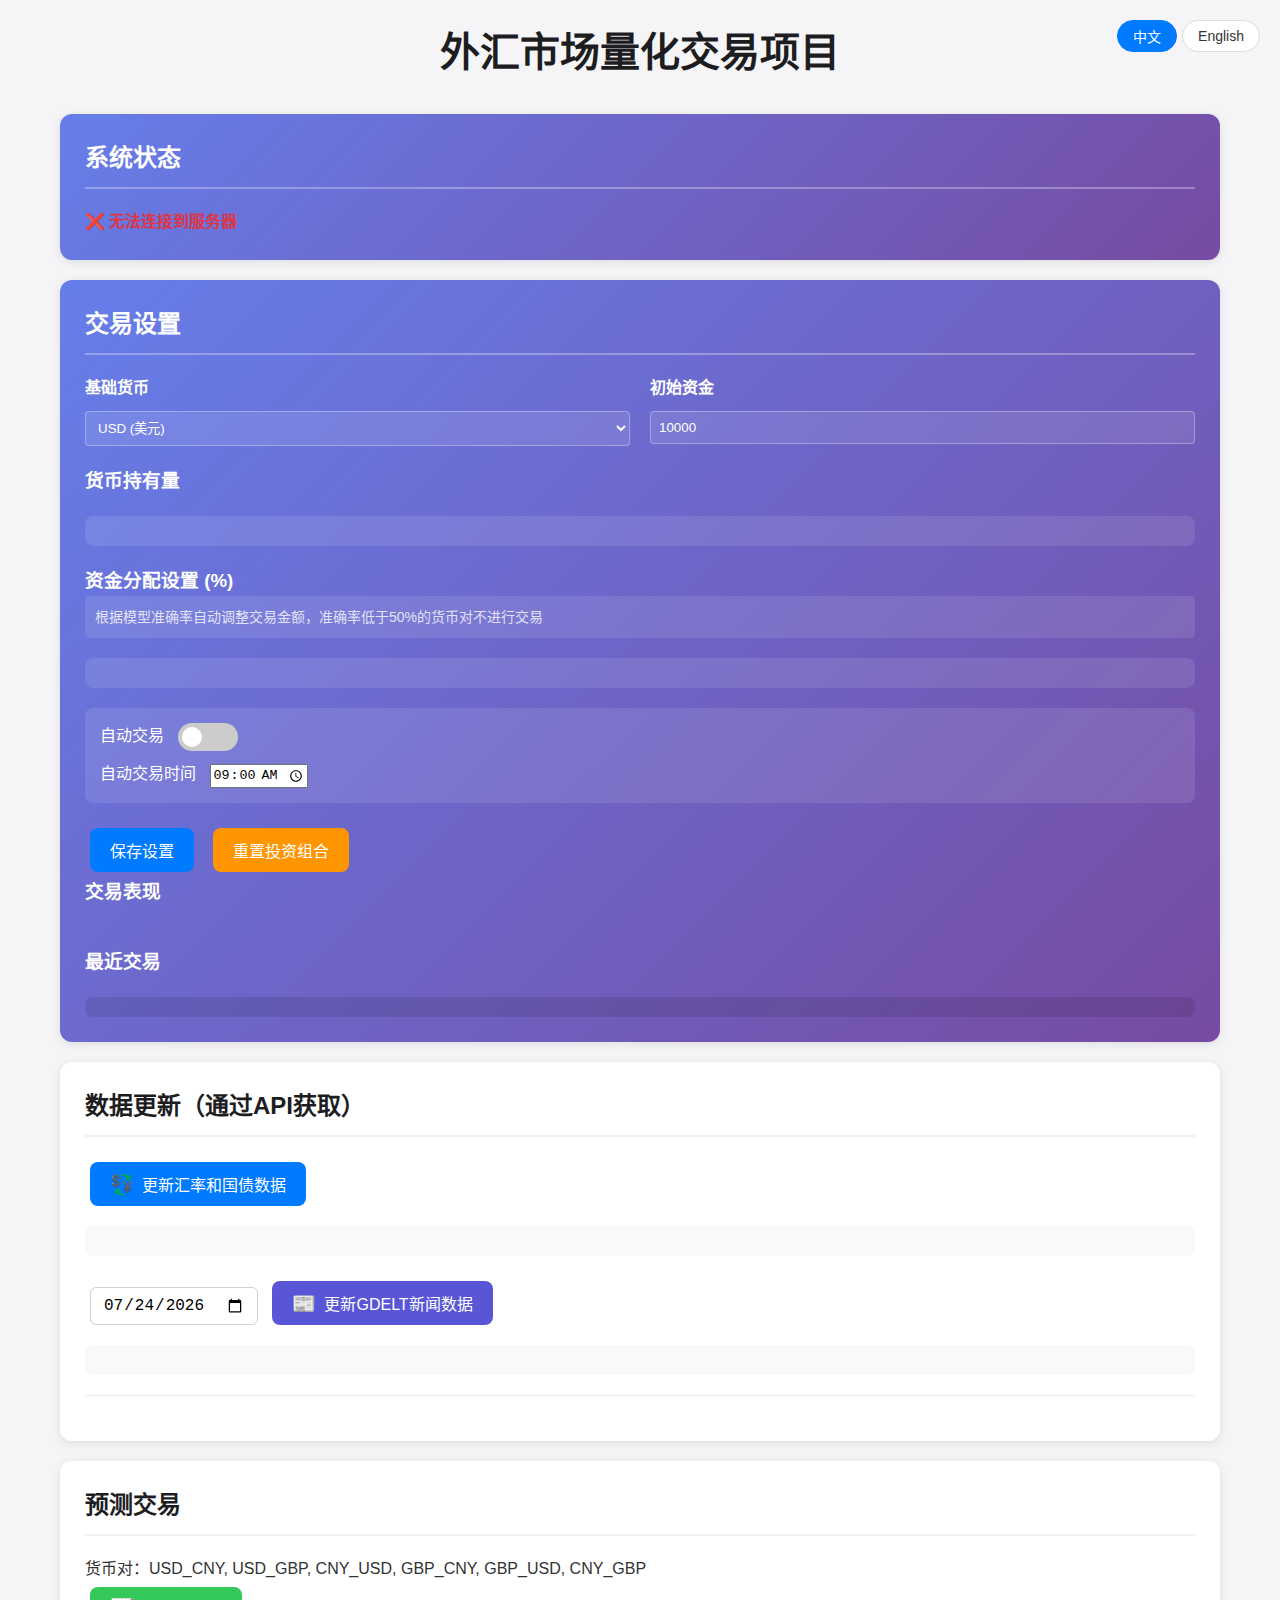
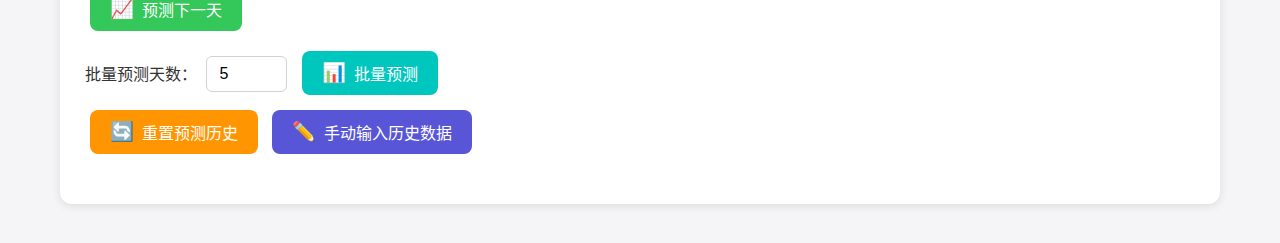
<file: frontend/index.html>
<!DOCTYPE html>
<html lang="zh-CN">
<head>
    <meta charset="UTF-8">
    <meta name="viewport" content="width=device-width, initial-scale=1.0">
    <title>外汇市场量化交易项目 | Forex Quantitative Trading Project</title>
    <link rel="stylesheet" href="style.css">
    <style>
        /* 交易设置样式 */
        .trading-section {
            background: linear-gradient(135deg, #667eea 0%, #764ba2 100%);
            color: white;
            margin-bottom: 20px;
        }
        
        .trading-section h2 {
            color: white;
            border-bottom-color: rgba(255,255,255,0.3);
        }
        
        .trading-controls {
            display: grid;
            grid-template-columns: repeat(auto-fit, minmax(250px, 1fr));
            gap: 20px;
            margin: 20px 0;
        }
        
        .trading-input-group {
            display: flex;
            flex-direction: column;
            gap: 10px;
        }
        
        .trading-input-group label {
            font-weight: bold;
        }
        
        .trading-input-group input {
            padding: 8px;
            border: 1px solid rgba(255,255,255,0.3);
            border-radius: 4px;
            background: rgba(255,255,255,0.1);
            color: white;
        }
        
        .trading-input-group input::placeholder {
            color: rgba(255,255,255,0.6);
        }
        
        .allocation-grid {
            display: grid;
            grid-template-columns: repeat(auto-fill, minmax(200px, 1fr));
            gap: 15px;
            margin: 20px 0;
            padding: 15px;
            background: rgba(255,255,255,0.1);
            border-radius: 8px;
        }
        
        .allocation-item {
            background: rgba(255,255,255,0.1);
            padding: 15px;
            border-radius: 8px;
        }
        
        .allocation-item.low-accuracy {
            opacity: 0.6;
            background: rgba(255,0,0,0.1);
        }
        
        .allocation-header {
            display: flex;
            justify-content: space-between;
            align-items: center;
            margin-bottom: 10px;
        }
        
        .accuracy-badge {
            padding: 2px 8px;
            border-radius: 12px;
            font-size: 12px;
            font-weight: bold;
        }
        
        .accuracy-badge.good {
            background: #4ecdc4;
            color: white;
        }
        
        .accuracy-badge.medium {
            background: #ffc107;
            color: white;
        }
        
        .accuracy-badge.poor {
            background: #ff6b6b;
            color: white;
        }
        
        .warning-text {
            color: #ff6b6b;
            font-size: 12px;
            margin-top: 5px;
        }
        
        .allocation-hint {
            color: rgba(255,255,255,0.8);
            font-size: 14px;
            margin-bottom: 15px;
            padding: 10px;
            background: rgba(255,255,255,0.1);
            border-radius: 4px;
        }
        
        .allocation-item input {
            width: 60px;
            text-align: center;
        }
        
        .reverse-btn {
            background: #ff6b6b;
            color: white;
            border: none;
            padding: 4px 8px;
            border-radius: 4px;
            cursor: pointer;
            font-size: 12px;
            margin-left: 10px;
        }
        
        .reverse-btn.active {
            background: #4ecdc4;
        }
        
        .auto-trade-controls {
            margin: 20px 0;
            padding: 15px;
            background: rgba(255,255,255,0.1);
            border-radius: 8px;
        }
        
        .toggle-switch {
            position: relative;
            display: inline-block;
            width: 60px;
            height: 28px;
            margin-left: 10px;
        }
        
        .toggle-switch input {
            opacity: 0;
            width: 0;
            height: 0;
        }
        
        .slider {
            position: absolute;
            cursor: pointer;
            top: 0;
            left: 0;
            right: 0;
            bottom: 0;
            background-color: #ccc;
            transition: .4s;
            border-radius: 28px;
        }
        
        .slider:before {
            position: absolute;
            content: "";
            height: 20px;
            width: 20px;
            left: 4px;
            bottom: 4px;
            background-color: white;
            transition: .4s;
            border-radius: 50%;
        }
        
        input:checked + .slider {
            background-color: #4ecdc4;
        }
        
        input:checked + .slider:before {
            transform: translateX(32px);
        }
        
        .performance-stats {
            display: grid;
            grid-template-columns: repeat(auto-fit, minmax(150px, 1fr));
            gap: 15px;
            margin: 20px 0;
        }
        
        .stat-card {
            background: rgba(255,255,255,0.1);
            padding: 15px;
            border-radius: 8px;
            text-align: center;
        }
        
        .stat-card h4 {
            margin: 0 0 10px 0;
            font-size: 14px;
            opacity: 0.8;
        }
        
        .stat-card .value {
            font-size: 24px;
            font-weight: bold;
        }
        
        .trade-history {
            max-height: 300px;
            overflow-y: auto;
            background: rgba(0,0,0,0.1);
            padding: 10px;
            border-radius: 8px;
            margin-top: 20px;
        }
        
        .trade-item {
            display: flex;
            justify-content: space-between;
            padding: 8px;
            margin-bottom: 5px;
            background: rgba(255,255,255,0.05);
            border-radius: 4px;
            font-size: 14px;
        }
        
        .trade-item.buy {
            border-left: 3px solid #4ecdc4;
        }
        
        .trade-item.sell {
            border-left: 3px solid #ff6b6b;
        }
        
        .currency-holdings {
            margin: 20px 0;
            padding: 15px;
            background: rgba(255,255,255,0.1);
            border-radius: 8px;
        }
        
        .currency-holdings-grid {
            display: grid;
            grid-template-columns: repeat(auto-fit, minmax(150px, 1fr));
            gap: 15px;
        }
        
        .currency-holding-item {
            background: rgba(255,255,255,0.1);
            padding: 15px;
            border-radius: 8px;
            text-align: center;
        }
        
        .currency-holding-item .currency-name {
            display: block;
            font-weight: bold;
            margin-bottom: 5px;
        }
        
        .currency-holding-item .currency-amount {
            display: block;
            font-size: 20px;
            color: #4ecdc4;
        }
        
        .reversed-badge {
            background: #ff6b6b;
            color: white;
            padding: 2px 6px;
            border-radius: 4px;
            font-size: 11px;
        }
        
        .accuracy-info {
            color: #4ecdc4;
            font-weight: bold;
        }
        
        #baseCurrency {
            padding: 8px;
            border: 1px solid rgba(255,255,255,0.3);
            border-radius: 4px;
            background: rgba(255,255,255,0.1);
            color: white;
            width: 100%;
        }
        
        #baseCurrency option {
            background: #333;
            color: white;
        }
    </style>
</head>
<body>
    <div class="container">
        <!-- 语言切换按钮 -->
        <div class="language-switcher">
            <button onclick="setLanguage('zh')" class="lang-btn" id="zh-btn">中文</button>
            <button onclick="setLanguage('en')" class="lang-btn" id="en-btn">English</button>
        </div>
        
        <h1 data-i18n="title">外汇市场量化交易项目</h1>
        
        <!-- 系统状态 -->
        <div class="section status-section">
            <h2 data-i18n="system_status">系统状态</h2>
            <div id="systemStatus">
                <p data-i18n="connecting">正在连接服务器...</p>
            </div>
        </div>
        
        <!-- 交易设置部分 -->
        <div class="section trading-section">
            <h2 data-i18n="trading_settings">交易设置</h2>
            
            <div class="trading-controls">
                <div class="trading-input-group">
                    <label data-i18n="base_currency">基础货币</label>
                    <select id="baseCurrency">
                        <option value="USD">USD (美元)</option>
                        <option value="CNY">CNY (人民币)</option>
                        <option value="GBP">GBP (英镑)</option>
                    </select>
                </div>
                <div class="trading-input-group">
                    <label data-i18n="initial_balance">初始资金</label>
                    <input type="number" id="initialBalance" value="10000" min="100" step="100">
                </div>
            </div>
            
            <h3 data-i18n="currency_holdings">货币持有量</h3>
            <div class="currency-holdings" id="currencyHoldings">
                <!-- 动态生成 -->
            </div>
            
            <h3 data-i18n="allocation_settings">交易策略设置 (%)</h3>
            <p class="allocation-hint" data-i18n="allocation_hint">根据模型准确率自动调整交易金额，准确率低于50%的货币对不进行交易</p>
            <div class="allocation-grid" id="allocationGrid">
                <!-- 动态生成 -->
            </div>
            
            <div class="auto-trade-controls">
                <label>
                    <span data-i18n="auto_trade">自动交易</span>
                    <label class="toggle-switch">
                        <input type="checkbox" id="autoTradeToggle">
                        <span class="slider"></span>
                    </label>
                </label>
                <div style="margin-top: 10px;">
                    <label data-i18n="auto_trade_time">自动交易时间</label>
                    <input type="time" id="autoTradeTime" value="09:00" style="margin-left: 10px;">
                </div>
            </div>
            
            <button class="btn btn-primary" onclick="saveSettings()">
                <span data-i18n="save_settings">保存设置</span>
            </button>
            <button class="btn btn-warning" onclick="resetPortfolio()" style="margin-left: 10px;">
                <span data-i18n="reset_portfolio">重置投资组合</span>
            </button>
            
            <h3 data-i18n="performance_stats">交易表现</h3>
            <div class="performance-stats" id="performanceStats">
                <!-- 动态生成 -->
            </div>
            
            <h3 data-i18n="recent_trades">最近交易</h3>
            <div class="trade-history" id="tradeHistory">
                <!-- 动态生成 -->
            </div>
        </div>
        
        <!-- 数据更新部分 -->
        <div class="section">
            <h2 data-i18n="data_update">数据更新（通过API获取）</h2>
            <div class="controls">
                <button id="updateForexBtn" class="btn btn-primary">
                    <span class="btn-icon">💱</span>
                    <span data-i18n="update_forex">更新汇率和国债数据</span>
                </button>
                <div id="forexUpdateResult" class="result-box"></div>
                
                <div style="margin-top: 20px;">
                    <input type="date" id="gdeltDateInput" class="date-input">
                    <button id="updateGdeltBtn" class="btn btn-secondary">
                        <span class="btn-icon">📰</span>
                        <span data-i18n="update_gdelt">更新GDELT新闻数据</span>
                    </button>
                    <div id="gdeltUpdateResult" class="result-box"></div>
                </div>
            </div>
            
            <!-- 最新数据显示 -->
            <div id="latestData" class="latest-data"></div>
        </div>
        
        <!-- 预测部分 -->
        <div class="section">
            <h2 data-i18n="predict_trade">预测交易</h2>
            <p class="currency-info" data-i18n="currency_pairs">货币对：USD_CNY, USD_GBP, CNY_USD, GBP_CNY, GBP_USD, CNY_GBP</p>
            
            <div class="controls">
                <button id="predictBtn" class="btn btn-success">
                    <span class="btn-icon">📈</span>
                    <span data-i18n="predict_next">预测下一天</span>
                </button>
                
                <div style="margin-top: 10px;">
                    <label data-i18n="batch_days">批量预测天数：</label>
                    <input type="number" id="daysInput" min="1" max="30" value="5" class="number-input">
                    <button id="predictMultipleBtn" class="btn btn-info">
                        <span class="btn-icon">📊</span>
                        <span data-i18n="batch_predict">批量预测</span>
                    </button>
                </div>
                
                <button id="resetBtn" class="btn btn-warning">
                    <span class="btn-icon">🔄</span>
                    <span data-i18n="reset_history">重置预测历史</span>
                </button>
                
                <!-- 手动输入数据按钮 -->
                <button onclick="window.location.href='data_input.html'" class="btn btn-secondary" style="margin-top: 10px;">
                    <span class="btn-icon">✏️</span>
                    <span data-i18n="manual_input">手动输入历史数据</span>
                </button>
            </div>
            
            <!-- 预测统计 -->
            <div id="predictionStats" class="stats-box"></div>
            
            <!-- 预测结果容器 -->
            <div id="resultsContainer" class="results"></div>
        </div>
    </div>
    
    <script src="i18n.js"></script>
    <script src="main.js"></script>
    <script src="trading.js"></script>
</body>
</html>
</file>
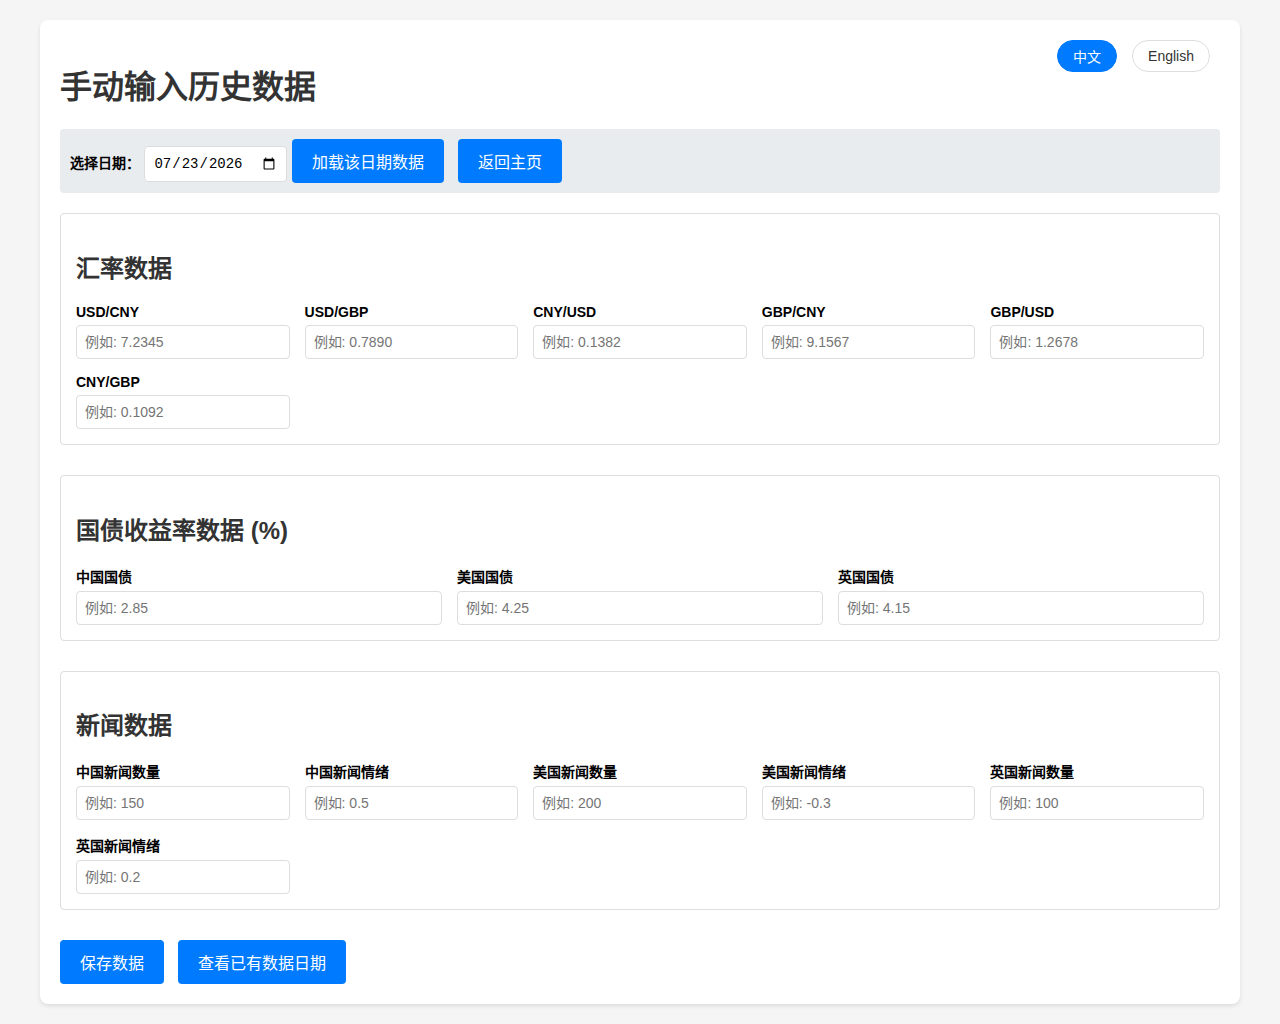
<file: frontend/data_input.html>
<!DOCTYPE html>
<html lang="zh-CN">
<head>
    <meta charset="UTF-8">
    <meta name="viewport" content="width=device-width, initial-scale=1.0">
    <title data-i18n="manual_data_title">手动输入历史数据</title>
    <style>
        body {
            font-family: Arial, sans-serif;
            max-width: 1200px;
            margin: 0 auto;
            padding: 20px;
            background-color: #f5f5f5;
        }
        .container {
            background: white;
            padding: 20px;
            border-radius: 8px;
            box-shadow: 0 2px 4px rgba(0,0,0,0.1);
            position: relative;
        }
        h1, h2 {
            color: #333;
        }
        .language-switcher {
            position: absolute;
            top: 20px;
            right: 20px;
            display: flex;
            gap: 5px;
        }
        .lang-btn {
            padding: 5px 15px;
            border: 1px solid #ddd;
            background: white;
            color: #333;
            border-radius: 20px;
            cursor: pointer;
            transition: all 0.3s;
            font-size: 14px;
        }
        .lang-btn:hover {
            background: #f0f0f0;
        }
        .lang-btn.active {
            background: #007AFF;
            color: white;
            border-color: #007AFF;
        }
        .date-selector {
            margin-bottom: 20px;
            padding: 10px;
            background: #e9ecef;
            border-radius: 4px;
        }
        .input-section {
            margin-bottom: 30px;
            border: 1px solid #ddd;
            padding: 15px;
            border-radius: 4px;
        }
        .input-grid {
            display: grid;
            grid-template-columns: repeat(auto-fit, minmax(200px, 1fr));
            gap: 15px;
            margin-top: 10px;
        }
        .input-group {
            display: flex;
            flex-direction: column;
        }
        label {
            font-weight: bold;
            margin-bottom: 5px;
            font-size: 14px;
        }
        input[type="number"], input[type="date"] {
            padding: 8px;
            border: 1px solid #ddd;
            border-radius: 4px;
            font-size: 14px;
        }
        button {
            background-color: #007bff;
            color: white;
            padding: 10px 20px;
            border: none;
            border-radius: 4px;
            cursor: pointer;
            font-size: 16px;
            margin-right: 10px;
        }
        button:hover {
            background-color: #0056b3;
        }
        .success {
            color: green;
            margin-top: 10px;
        }
        .error {
            color: red;
            margin-top: 10px;
        }
        .data-display {
            margin-top: 20px;
            padding: 10px;
            background: #f8f9fa;
            border-radius: 4px;
            max-height: 300px;
            overflow-y: auto;
        }
        table {
            width: 100%;
            border-collapse: collapse;
        }
        th, td {
            border: 1px solid #ddd;
            padding: 8px;
            text-align: left;
        }
        th {
            background-color: #f2f2f2;
        }
    </style>
</head>
<body>
    <div class="container">
        <!-- 语言切换按钮 -->
        <div class="language-switcher">
            <button onclick="setLanguage('zh')" class="lang-btn" id="zh-btn">中文</button>
            <button onclick="setLanguage('en')" class="lang-btn" id="en-btn">English</button>
        </div>
        
        <h1 data-i18n="manual_data_title">手动输入历史数据</h1>
        
        <div class="date-selector">
            <label for="dataDate" data-i18n="select_date">选择日期：</label>
            <input type="date" id="dataDate" value="">
            <button onclick="loadDataForDate()" data-i18n="load_date_data">加载该日期数据</button>
            <button onclick="window.location.href='index.html'" data-i18n="back_to_home">返回主页</button>
        </div>

        <div id="messageDiv"></div>

        <form id="dataForm">
            <!-- 汇率数据 -->
            <div class="input-section">
                <h2 data-i18n="forex_data">汇率数据</h2>
                <div class="input-grid">
                    <div class="input-group">
                        <label for="usd_cny">USD/CNY</label>
                        <input type="number" id="usd_cny" step="0.0001" placeholder="例如: 7.2345" required>
                    </div>
                    <div class="input-group">
                        <label for="usd_gbp">USD/GBP</label>
                        <input type="number" id="usd_gbp" step="0.0001" placeholder="例如: 0.7890" required>
                    </div>
                    <div class="input-group">
                        <label for="cny_usd">CNY/USD</label>
                        <input type="number" id="cny_usd" step="0.0001" placeholder="例如: 0.1382" required>
                    </div>
                    <div class="input-group">
                        <label for="gbp_cny">GBP/CNY</label>
                        <input type="number" id="gbp_cny" step="0.0001" placeholder="例如: 9.1567" required>
                    </div>
                    <div class="input-group">
                        <label for="gbp_usd">GBP/USD</label>
                        <input type="number" id="gbp_usd" step="0.0001" placeholder="例如: 1.2678" required>
                    </div>
                    <div class="input-group">
                        <label for="cny_gbp">CNY/GBP</label>
                        <input type="number" id="cny_gbp" step="0.0001" placeholder="例如: 0.1092" required>
                    </div>
                </div>
            </div>

            <!-- 国债数据 -->
            <div class="input-section">
                <h2 data-i18n="bond_data">国债收益率数据 (%)</h2>
                <div class="input-grid">
                    <div class="input-group">
                        <label for="bond_cn" data-i18n="china_bond">中国国债</label>
                        <input type="number" id="bond_cn" step="0.01" placeholder="例如: 2.85" required>
                    </div>
                    <div class="input-group">
                        <label for="bond_us" data-i18n="us_bond">美国国债</label>
                        <input type="number" id="bond_us" step="0.01" placeholder="例如: 4.25" required>
                    </div>
                    <div class="input-group">
                        <label for="bond_uk" data-i18n="uk_bond">英国国债</label>
                        <input type="number" id="bond_uk" step="0.01" placeholder="例如: 4.15" required>
                    </div>
                </div>
            </div>

            <!-- 新闻数据 -->
            <div class="input-section">
                <h2 data-i18n="news_data">新闻数据</h2>
                <div class="input-grid">
                    <div class="input-group">
                        <label for="news_cn_count" data-i18n="china_news_count">中国新闻数量</label>
                        <input type="number" id="news_cn_count" min="0" placeholder="例如: 150" required>
                    </div>
                    <div class="input-group">
                        <label for="news_cn_tone" data-i18n="china_news_tone">中国新闻情绪</label>
                        <input type="number" id="news_cn_tone" step="0.1" placeholder="例如: 0.5" required>
                    </div>
                    <div class="input-group">
                        <label for="news_us_count" data-i18n="us_news_count">美国新闻数量</label>
                        <input type="number" id="news_us_count" min="0" placeholder="例如: 200" required>
                    </div>
                    <div class="input-group">
                        <label for="news_us_tone" data-i18n="us_news_tone">美国新闻情绪</label>
                        <input type="number" id="news_us_tone" step="0.1" placeholder="例如: -0.3" required>
                    </div>
                    <div class="input-group">
                        <label for="news_uk_count" data-i18n="uk_news_count">英国新闻数量</label>
                        <input type="number" id="news_uk_count" min="0" placeholder="例如: 100" required>
                    </div>
                    <div class="input-group">
                        <label for="news_uk_tone" data-i18n="uk_news_tone">英国新闻情绪</label>
                        <input type="number" id="news_uk_tone" step="0.1" placeholder="例如: 0.2" required>
                    </div>
                </div>
            </div>

            <button type="submit" data-i18n="save_data">保存数据</button>
            <button type="button" onclick="showExistingDates()" data-i18n="view_existing">查看已有数据日期</button>
        </form>

        <div id="dataDisplay" class="data-display" style="display:none;">
            <h3 data-i18n="existing_dates">已有数据日期</h3>
            <div id="existingDates"></div>
        </div>
    </div>

    <script src="i18n.js"></script>
    <script>
        const API_BASE = 'http://localhost:5001/api';
        
        // 设置默认日期为昨天
        document.getElementById('dataDate').value = new Date(Date.now() - 86400000).toISOString().split('T')[0];
        
        // 表单提交
        document.getElementById('dataForm').addEventListener('submit', async (e) => {
            e.preventDefault();
            
            const date = document.getElementById('dataDate').value;
            if (!date) {
                showMessage(t('please_select_date'), 'error');
                return;
            }
            
            const data = {
                date: date,
                forex: {
                    USD_CNY: parseFloat(document.getElementById('usd_cny').value),
                    USD_GBP: parseFloat(document.getElementById('usd_gbp').value),
                    CNY_USD: parseFloat(document.getElementById('cny_usd').value),
                    GBP_CNY: parseFloat(document.getElementById('gbp_cny').value),
                    GBP_USD: parseFloat(document.getElementById('gbp_usd').value),
                    CNY_GBP: parseFloat(document.getElementById('cny_gbp').value)
                },
                bonds: {
                    CN: parseFloat(document.getElementById('bond_cn').value),
                    US: parseFloat(document.getElementById('bond_us').value),
                    UK: parseFloat(document.getElementById('bond_uk').value)
                },
                news: {
                    CN: {
                        count: parseInt(document.getElementById('news_cn_count').value),
                        tone: parseFloat(document.getElementById('news_cn_tone').value)
                    },
                    US: {
                        count: parseInt(document.getElementById('news_us_count').value),
                        tone: parseFloat(document.getElementById('news_us_tone').value)
                    },
                    UK: {
                        count: parseInt(document.getElementById('news_uk_count').value),
                        tone: parseFloat(document.getElementById('news_uk_tone').value)
                    }
                }
            };
            
            try {
                const response = await fetch(`${API_BASE}/add-historical-data`, {
                    method: 'POST',
                    headers: { 'Content-Type': 'application/json' },
                    body: JSON.stringify(data)
                });
                
                const result = await response.json();
                
                if (result.success) {
                    showMessage(t('data_save_success'), 'success');
                    // 清空表单
                    document.getElementById('dataForm').reset();
                    // 日期加1
                    const nextDate = new Date(date);
                    nextDate.setDate(nextDate.getDate() + 1);
                    document.getElementById('dataDate').value = nextDate.toISOString().split('T')[0];
                } else {
                    showMessage(t('save_failed') + '：' + (result.error || '未知错误'), 'error');
                }
            } catch (error) {
                showMessage(t('save_failed') + '：' + error.message, 'error');
            }
        });
        
        // 加载特定日期的数据
        async function loadDataForDate() {
            const date = document.getElementById('dataDate').value;
            if (!date) {
                showMessage(t('please_select_date'), 'error');
                return;
            }
            
            try {
                const response = await fetch(`${API_BASE}/get-historical-data?date=${date}`);
                const data = await response.json();
                
                if (data.exists) {
                    // 填充表单
                    if (data.forex) {
                        Object.keys(data.forex).forEach(pair => {
                            const input = document.getElementById(pair.toLowerCase());
                            if (input) input.value = data.forex[pair];
                        });
                    }
                    if (data.bonds) {
                        document.getElementById('bond_cn').value = data.bonds.CN || '';
                        document.getElementById('bond_us').value = data.bonds.US || '';
                        document.getElementById('bond_uk').value = data.bonds.UK || '';
                    }
                    if (data.news) {
                        Object.keys(data.news).forEach(country => {
                            document.getElementById(`news_${country.toLowerCase()}_count`).value = data.news[country].count || '';
                            document.getElementById(`news_${country.toLowerCase()}_tone`).value = data.news[country].tone || '';
                        });
                    }
                    showMessage(t('data_load_success'), 'success');
                } else {
                    showMessage(t('no_data_for_date'), 'error');
                }
            } catch (error) {
                showMessage(t('load_failed') + '：' + error.message, 'error');
            }
        }
        
        // 显示已有数据的日期
        async function showExistingDates() {
            try {
                const response = await fetch(`${API_BASE}/get-data-dates`);
                const dates = await response.json();
                
                const displayDiv = document.getElementById('dataDisplay');
                const datesDiv = document.getElementById('existingDates');
                
                if (dates.length > 0) {
                    datesDiv.innerHTML = `
                        <p>${t('total_days')} ${dates.length} ${t('days_of_data')}</p>
                        <table>
                            <tr>
                                <th>${t('select_date').replace(':', '')}</th>
                                <th>${t('data_completeness')}</th>
                            </tr>
                            ${dates.map(d => `
                                <tr>
                                    <td>${d.date}</td>
                                    <td>${d.complete ? '✅ ' + t('complete') : '⚠️ ' + t('incomplete')}</td>
                                </tr>
                            `).join('')}
                        </table>
                    `;
                } else {
                    datesDiv.innerHTML = `<p>${t('no_data_yet')}</p>`;
                }
                
                displayDiv.style.display = 'block';
            } catch (error) {
                showMessage(t('get_dates_failed') + '：' + error.message, 'error');
            }
        }
        
        function showMessage(message, type) {
            const messageDiv = document.getElementById('messageDiv');
            messageDiv.className = type;
            messageDiv.textContent = message;
            setTimeout(() => {
                messageDiv.textContent = '';
            }, 3000);
        }
    </script>
</body>
</html>
</file>
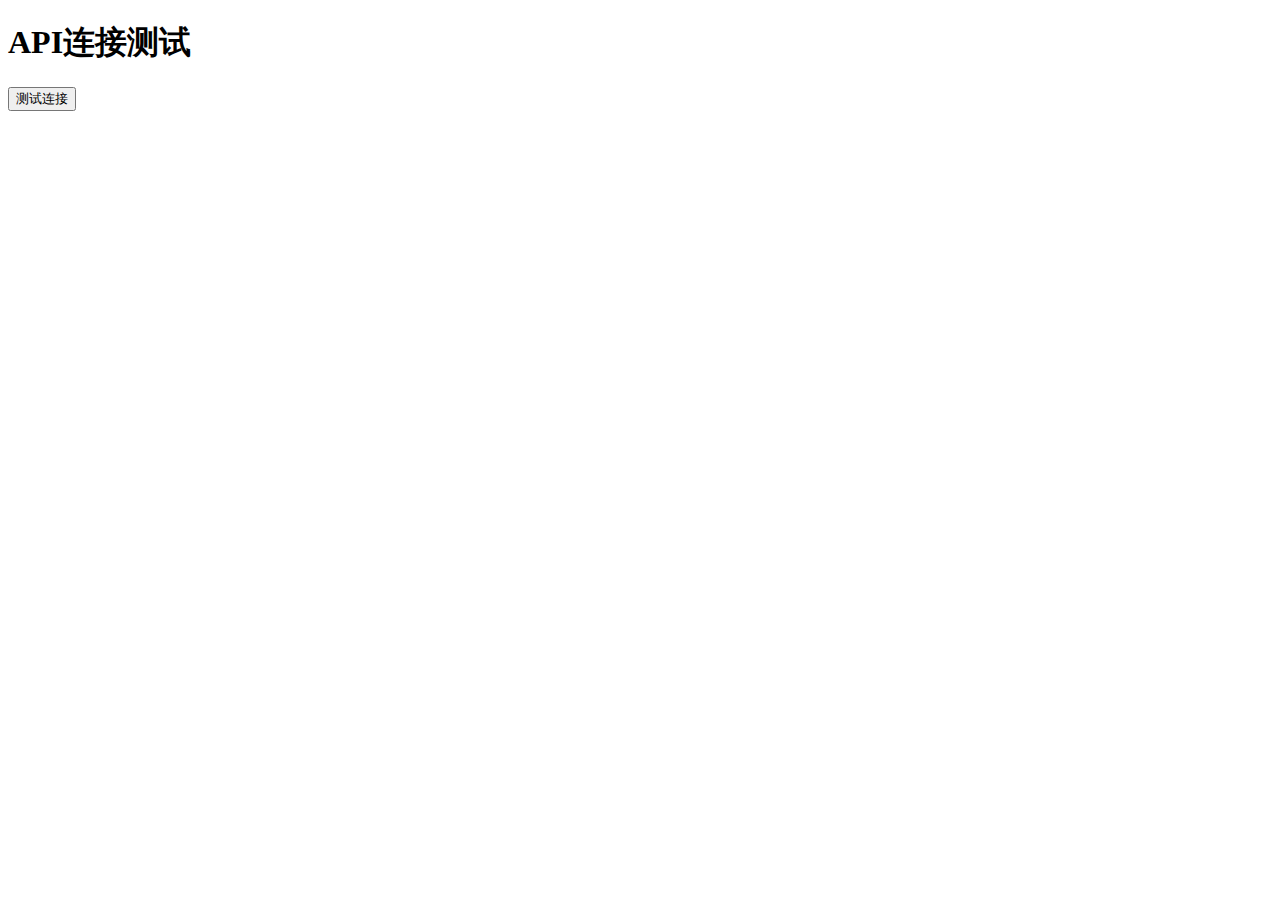
<file: frontend/test.html>
<!DOCTYPE html>
<html>
<head>
    <meta charset="UTF-8">
    <title>连接测试</title>
</head>
<body>
    <h1>API连接测试</h1>
    <button onclick="testConnection()">测试连接</button>
    <div id="result"></div>
    
    <script>
        async function testConnection() {
            const resultDiv = document.getElementById('result');
            try {
                // 测试连接
                resultDiv.innerHTML = '正在测试连接...';
                
                const response = await fetch('http://localhost:5001/api/status');
                const data = await response.json();
                
                resultDiv.innerHTML = '<h3>连接成功!</h3>' + 
                    '<pre>' + JSON.stringify(data, null, 2) + '</pre>';
            } catch (error) {
                resultDiv.innerHTML = '<h3 style="color:red">连接失败!</h3>' + 
                    '<p>错误: ' + error.message + '</p>' +
                    '<p>请确保:</p>' +
                    '<ol>' +
                    '<li>后端服务正在运行 (python app.py)</li>' +
                    '<li>端口5001没有被占用</li>' +
                    '<li>防火墙没有阻止连接</li>' +
                    '</ol>';
            }
        }
    </script>
</body>
</html>
</file>
<file: frontend/style.css>
* {
    margin: 0;
    padding: 0;
    box-sizing: border-box;
}

body {
    font-family: -apple-system, BlinkMacSystemFont, 'Segoe UI', Roboto, Arial, sans-serif;
    background-color: #f5f5f7;
    color: #333;
    line-height: 1.6;
}

.container {
    max-width: 1200px;
    margin: 0 auto;
    padding: 20px;
}

/* 语言切换器样式 */
.language-switcher {
    position: absolute;
    top: 20px;
    right: 20px;
    display: flex;
    gap: 5px;
}

.lang-btn {
    padding: 5px 15px;
    border: 1px solid #ddd;
    background: white;
    color: #333;
    border-radius: 20px;
    cursor: pointer;
    transition: all 0.3s;
    font-size: 14px;
}

.lang-btn:hover {
    background: #f0f0f0;
}

.lang-btn.active {
    background: #007AFF;
    color: white;
    border-color: #007AFF;
}

h1 {
    text-align: center;
    color: #1d1d1f;
    margin-bottom: 30px;
    font-size: 2.5em;
}

.section {
    background: white;
    border-radius: 12px;
    padding: 25px;
    margin-bottom: 20px;
    box-shadow: 0 2px 10px rgba(0,0,0,0.1);
}

.section h2 {
    color: #1d1d1f;
    margin-bottom: 20px;
    padding-bottom: 10px;
    border-bottom: 2px solid #f0f0f0;
}

/* 按钮样式 */
.btn {
    padding: 10px 20px;
    border: none;
    border-radius: 8px;
    font-size: 16px;
    cursor: pointer;
    transition: all 0.3s ease;
    display: inline-flex;
    align-items: center;
    gap: 8px;
    text-decoration: none;
    margin: 5px;
}

.btn-primary {
    background: #007AFF;
    color: white;
}

.btn-primary:hover {
    background: #0051D5;
}

.btn-secondary {
    background: #5856D6;
    color: white;
}

.btn-secondary:hover {
    background: #3734AA;
}

.btn-success {
    background: #34C759;
    color: white;
}

.btn-success:hover {
    background: #248A3D;
}

.btn-info {
    background: #00C7BE;
    color: white;
}

.btn-info:hover {
    background: #00A098;
}

.btn-warning {
    background: #FF9500;
    color: white;
}

.btn-warning:hover {
    background: #CC7700;
}

.btn:disabled {
    opacity: 0.6;
    cursor: not-allowed;
}

.btn-icon {
    font-size: 1.2em;
}

/* 输入框样式 */
.date-input, .number-input {
    padding: 8px 12px;
    border: 1px solid #d1d1d6;
    border-radius: 6px;
    font-size: 16px;
    margin: 0 5px;
}

/* 状态区域 */
.status-section {
    background: linear-gradient(135deg, #667eea 0%, #764ba2 100%);
    color: white;
}

.status-section h2 {
    color: white;
    border-bottom-color: rgba(255,255,255,0.3);
}

.status-info p {
    margin: 5px 0;
    font-size: 16px;
}

/* 结果显示 */
.result-box {
    margin-top: 15px;
    padding: 15px;
    border-radius: 8px;
    background: #f8f9fa;
}

.success-box {
    background: #d4edda;
    border: 1px solid #c3e6cb;
    color: #155724;
    padding: 15px;
    border-radius: 8px;
}

.success-box pre {
    white-space: pre-wrap;
    margin: 10px 0;
    font-size: 14px;
}

.error {
    color: #dc3545;
    font-weight: bold;
}

.info {
    color: #0c5460;
    background: #d1ecf1;
    padding: 10px;
    border-radius: 6px;
    border: 1px solid #bee5eb;
}

/* 最新数据显示 */
.latest-data {
    margin-top: 20px;
    padding-top: 20px;
    border-top: 1px solid #e9ecef;
}

.data-grid {
    display: grid;
    grid-template-columns: repeat(auto-fill, minmax(200px, 1fr));
    gap: 10px;
    margin: 10px 0;
}

.data-item {
    background: #f8f9fa;
    padding: 8px 12px;
    border-radius: 6px;
    font-family: monospace;
}

/* 预测结果表格 */
.prediction-result {
    margin: 20px 0;
    background: #f8f9fa;
    padding: 20px;
    border-radius: 10px;
}

.prediction-result h3 {
    color: #1d1d1f;
    margin-bottom: 15px;
}

.prediction-result table {
    width: 100%;
    border-collapse: collapse;
    background: white;
    border-radius: 8px;
    overflow: hidden;
    box-shadow: 0 1px 3px rgba(0,0,0,0.1);
}

.prediction-result th {
    background: #007AFF;
    color: white;
    padding: 12px;
    text-align: left;
    font-weight: 600;
}

.prediction-result td {
    padding: 10px 12px;
    border-bottom: 1px solid #e9ecef;
}

.prediction-result tr:last-child td {
    border-bottom: none;
}

.prediction-result tr.correct {
    background: #d4edda;
}

.prediction-result tr.incorrect {
    background: #f8d7da;
}

.pred-1, .real-1 {
    color: #28a745;
    font-weight: bold;
}

.pred-0, .real-0 {
    color: #dc3545;
    font-weight: bold;
}

.positive {
    color: #28a745;
}

.negative {
    color: #dc3545;
}

/* 统计显示 */
.stats-box {
    margin: 20px 0;
}

.stats-grid {
    display: grid;
    grid-template-columns: repeat(auto-fill, minmax(150px, 1fr));
    gap: 15px;
    margin-top: 15px;
}

.stat-item {
    background: white;
    padding: 15px;
    border-radius: 8px;
    text-align: center;
    box-shadow: 0 2px 5px rgba(0,0,0,0.1);
    transition: transform 0.2s;
}

.stat-item:hover {
    transform: translateY(-2px);
}

.stat-item.good {
    border-top: 3px solid #28a745;
}

.stat-item.medium {
    border-top: 3px solid #ffc107;
}

.stat-item.poor {
    border-top: 3px solid #dc3545;
}

.stat-name {
    font-weight: bold;
    color: #666;
    margin-bottom: 5px;
}

.stat-value {
    font-size: 24px;
    font-weight: bold;
    color: #1d1d1f;
}

.stat-detail {
    font-size: 14px;
    color: #666;
    margin-top: 5px;
}

/* 响应式设计 */
@media (max-width: 768px) {
    .container {
        padding: 10px;
    }
    
    .section {
        padding: 15px;
    }
    
    h1 {
        font-size: 2em;
    }
    
    .language-switcher {
        position: static;
        margin-bottom: 10px;
        justify-content: center;
    }
    
    .prediction-result table {
        font-size: 14px;
    }
    
    .prediction-result th,
    .prediction-result td {
        padding: 8px;
    }
    
    .data-grid,
    .stats-grid {
        grid-template-columns: 1fr;
    }
}
/* 在文件末尾添加以下样式 */
.currency-holdings {
    margin: 20px 0;
    padding: 15px;
    background: rgba(255,255,255,0.1);
    border-radius: 8px;
}

.currency-holdings-grid {
    display: grid;
    grid-template-columns: repeat(auto-fit, minmax(150px, 1fr));
    gap: 15px;
}

.currency-holding-item {
    background: rgba(255,255,255,0.1);
    padding: 15px;
    border-radius: 8px;
    text-align: center;
}

.currency-holding-item .currency-name {
    display: block;
    font-weight: bold;
    margin-bottom: 5px;
}

.currency-holding-item .currency-amount {
    display: block;
    font-size: 20px;
    color: #4ecdc4;
}

.allocation-item {
    background: rgba(255,255,255,0.1);
    padding: 15px;
    border-radius: 8px;
}

.allocation-item.low-accuracy {
    opacity: 0.6;
    background: rgba(255,0,0,0.1);
}

.allocation-header {
    display: flex;
    justify-content: space-between;
    align-items: center;
    margin-bottom: 10px;
}

.accuracy-badge {
    padding: 2px 8px;
    border-radius: 12px;
    font-size: 12px;
    font-weight: bold;
}

.accuracy-badge.good {
    background: #4ecdc4;
    color: white;
}

.accuracy-badge.medium {
    background: #ffc107;
    color: white;
}

.accuracy-badge.poor {
    background: #ff6b6b;
    color: white;
}

.warning-text {
    color: #ff6b6b;
    font-size: 12px;
    margin-top: 5px;
}

.allocation-hint {
    color: rgba(255,255,255,0.8);
    font-size: 14px;
    margin-bottom: 15px;
    padding: 10px;
    background: rgba(255,255,255,0.1);
    border-radius: 4px;
}

.reversed-badge {
    background: #ff6b6b;
    color: white;
    padding: 2px 6px;
    border-radius: 4px;
    font-size: 11px;
}

.accuracy-info {
    color: #4ecdc4;
    font-weight: bold;
}

#baseCurrency {
    padding: 8px;
    border: 1px solid rgba(255,255,255,0.3);
    border-radius: 4px;
    background: rgba(255,255,255,0.1);
    color: white;
    width: 100%;
}

#baseCurrency option {
    background: #333;
    color: white;
}

/* 自动反向提示样式 */
.allocation-item.auto-reverse {
    background: rgba(255, 107, 107, 0.1);
    border: 1px solid rgba(255, 107, 107, 0.3);
}

.auto-reverse .allocation-header {
    color: #ff6b6b;
}
</file>
